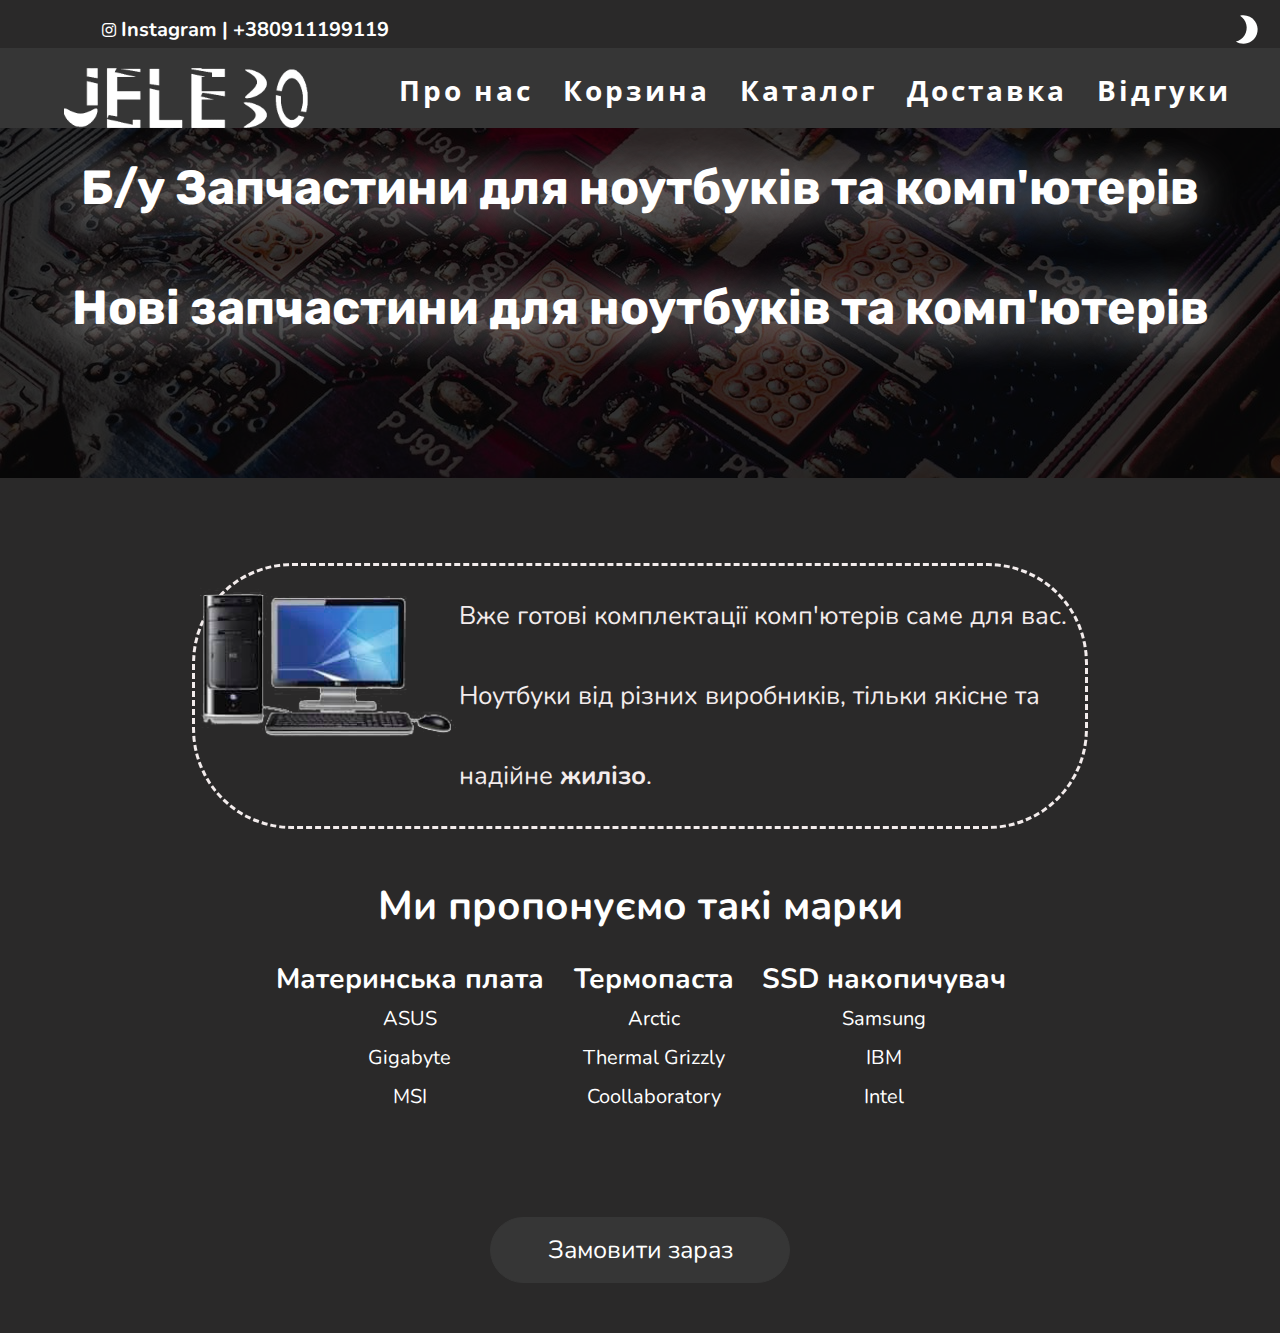
<file: index.html>
<!DOCTYPE html>
<html lang="ru">
<head>
	<meta charset="UTF-8">
	<meta name="viewport" content="width=device-width, initial-scale=1.0">
	<title>Jelezo</title>
	<link rel="stylesheet" href="style.css">
	<link rel="stylesheet" href="https://use.fontawesome.com/releases/v5.8.2/css/all.css">
	<link href="https://fonts.googleapis.com/css2?family=Open+Sans+Condensed:wght@300&display=swap" rel="stylesheet">
	<link href="https://fonts.googleapis.com/css2?family=Rubik:wght@500&display=swap" rel="stylesheet">
	<link href="https://fonts.googleapis.com/css2?family=Nunito&display=swap" rel="stylesheet">
</head>
<body>
	<header>
		<div>
			
		</div>
		<div class="up-menu">
			<div class="box">
		      <div class="toggle_switch" id="switchLight">
		        <input type="checkbox" class="switch">
		        <svg class="checkbox" xmlns="http://www.w3.org/2000/svg" style="isolation:isolate" viewBox="0 0 168 80">
		           <path class="outer-ring" d="M41.534 9h88.932c17.51 0 31.724 13.658 31.724 30.482 0 16.823-14.215 30.48-31.724 30.48H41.534c-17.51 0-31.724-13.657-31.724-30.48C9.81 22.658 24.025 9 41.534 9z" fill="none" stroke="#233043" stroke-width="3" stroke-linecap="square" stroke-miterlimit="3"/>
		           <path class="is_checked" d="M17 39.482c0-12.694 10.306-23 23-23s23 10.306 23 23-10.306 23-23 23-23-10.306-23-23z"/>
		          <path class="is_unchecked" d="M132.77 22.348c7.705 10.695 5.286 25.617-5.417 33.327-2.567 1.85-5.38 3.116-8.288 3.812 7.977 5.03 18.54 5.024 26.668-.83 10.695-7.706 13.122-22.634 5.418-33.33-5.855-8.127-15.88-11.474-25.04-9.23 2.538 1.582 4.806 3.676 6.66 6.25z"/>
		        </svg>
		        </div>
		    </div>
			<i style="color: #fff;" class="fab fa-instagram"></i><a href="#"> Instagram | </a>
			<a href="tel:+380911199119">+380911199119</a>

		</div>
		<div class="header-0">
			<div class="logo">
				<a href="index.html"><img id="logotype" src="photo/logo-1.png" alt="logotype"></a>		
			</div>
			<ul class="menu">
				<li><a href="#">Про нас</a></li>
				<li><a href="#">Корзина</a></li>
				<li><a href="#">Каталог</a>
					<ul class="menu-under">
						<li><a href="#">Материнські плати</a></li>
						<li><a href="#">SDD накопичувачі</a></li>
						<li><a href="#">Відеокарти</a></li>
						<li><a href="#">Процесори</a></li>
					</ul>
				</li>
				<li><a href="#">Доставка</a></li>
				<li><a href="./reviews.html">Відгуки</a></li>
			</ul>
			<div class="menu-mobile-burger">
				<img id="open-menu" src="[data-uri]" />
			</div>		
		</div>
		<div class="menu-mobile-1">
			<img id="close-menu" src="[data-uri]" />
			<nav class="menu-mob">
				<li><a href="./index.html">Головна</a></li>
				<li><a href="#">Про нас</a></li>
				<li><a href="#">Корзина</a></li>
				<li>
					<input type="checkbox" class="sub-menu" id="sub-menu-id">
					<label for="sub-menu-id" class="sub-menu">Каталог <i class="fas fa-angle-down"></i></label>
					<ul class="sub-1">
						<li><a href="#">Материнські плати</a></li>
						<li><a href="#">SDD накопичувачі</a></li>
						<li><a href="#">Відеокарти</a></li>
						<li><a href="#">Процесори</a></li>
					</ul>
				</li>
				<li><a href="#">Доставка</a></li>
				<li><a href="./reviews.html">Відгуки</a></li>
			</nav>
		</div>	
	</header>
	<section class="index-section-1">
		<div class="content-1">
			<div class="content-2">
				<div class="content-3">
					<h1>Б/у Запчастини для ноутбуків та комп'ютерів <br>
					Нові запчастини для ноутбуків та комп'ютерів</h1>
				</div>
			</div>
		</div>
		<div class="computer-line">
			<div class="content-1-1">
				<img src="photo/computer-nobg.png" alt="computer">
				<div class="computer-text">
					<p>
						Вже готові комплектації комп'ютерів саме для вас. <br>
						Ноутбуки від різних виробників, тільки якісне та надійне <b>жилізо</b>.
					</p>
				</div>
			</div>
		</div>
		<div class="table-fon">
			<div class="table-title">
				<p>Ми пропонуємо такі марки</p>
			</div>
			<div class="table-up">
				<table class="table-0">
					<tr class="table-tr">
					    <th class="table-text">Материнська плата</th>
					    <th class="table-text">Термопаста</th>
					    <th class="table-text">SSD накопичувач</th>
					</tr>
					<tr class="table-tr">
					    <td>ASUS</td>
					    <td>Arctic</td>
					    <td>Samsung</td>					    
					</tr>
					<tr class="table-tr">
					    <td>Gigabyte</td>
					    <td>Thermal Grizzly</td>
					    <td>IBM</td>					    
					</tr>
					<tr class="table-tr">
					    <td>MSI</td>
					    <td>Coollaboratory</td>
					    <td>Intel</td>					    
					</tr>
				</table>
			</div>
		</div>
		<div class="butt-1">
			<button class="butt-2">
				Замовити зараз
			</button>
		</div>		
	</section>
	<script src="https://code.jquery.com/jquery-2.2.4.js?ver=1.0"></script>	
	<script src="js/menu-mobile.js"></script>
	<script src="js/switch.js"></script>
</body>
</html>
</file>
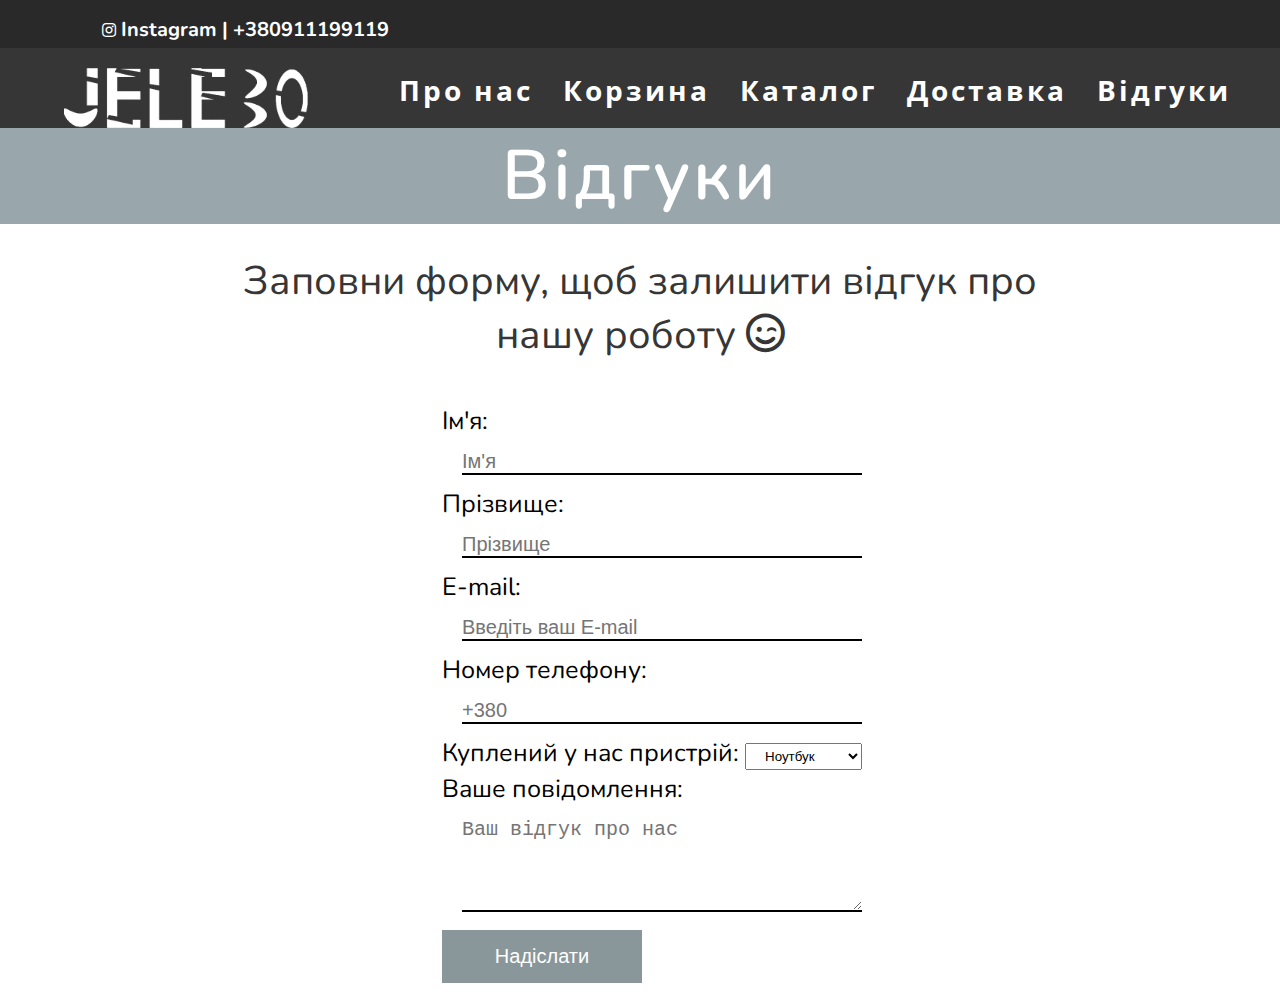
<file: reviews.html>
<!DOCTYPE html>
<html lang="ru">
<head>
	<meta charset="UTF-8">
	<meta name="viewport" content="width=device-width, initial-scale=1.0">
	<title>Jelezo Відгуки</title>
	<link rel="stylesheet" href="style.css">
	<link rel="stylesheet" href="https://use.fontawesome.com/releases/v5.8.2/css/all.css">
	<link href="https://fonts.googleapis.com/css2?family=Open+Sans+Condensed:wght@300&display=swap" rel="stylesheet">
	<link href="https://fonts.googleapis.com/css2?family=Rubik:wght@500&display=swap" rel="stylesheet">
	<link href="https://fonts.googleapis.com/css2?family=Nunito&display=swap" rel="stylesheet">
</head>
<body>
	<header>
		<div class="up-menu">
			<i style="color: #fff;" class="fab fa-instagram"></i><a href="#"> Instagram | </a>
			<a href="tel:+380911199119">+380911199119</a>
		</div>
		<div class="header-0">
			<div class="logo">
				<a href="index.html"><img src="photo/logo-1.png" alt="logotype"></a>		
			</div>
			<ul class="menu">
				<li><a href="#">Про нас</a></li>
				<li><a href="#">Корзина</a></li>
				<li><a href="#">Каталог</a>
					<ul class="menu-under">
						<li><a href="#">Материнські плати</a></li>
						<li><a href="#">SDD накопичувачі</a></li>
						<li><a href="#">Відеокарти</a></li>
						<li><a href="#">Процесори</a></li>
					</ul>
				</li>
				<li><a href="#">Доставка</a></li>
				<li><a href="./reviews.html">Відгуки</a></li>
			</ul>
			<div class="menu-mobile-burger">
				<img id="open-menu" src="[data-uri]" />
			</div>		
		</div>
		<div class="menu-mobile-1">
			<img id="close-menu" src="[data-uri]" />
			<nav class="menu-mob">
				<li><a href="./index.html">Головна</a></li>
				<li><a href="#">Про нас</a></li>
				<li><a href="#">Корзина</a></li>
				<li>
					<input type="checkbox" class="sub-menu" id="sub-menu-id">
					<label for="sub-menu-id" class="sub-menu">Каталог <i class="fas fa-angle-down"></i></label>
					<ul class="sub-1">
						<li><a href="#">Материнські плати</a></li>
						<li><a href="#">SDD накопичувачі</a></li>
						<li><a href="#">Відеокарти</a></li>
						<li><a href="#">Процесори</a></li>
					</ul>
				</li>
				<li><a href="#">Доставка</a></li>
				<li><a href="./reviews.html">Відгуки</a></li>
			</nav>
		</div>	
	</header>
	<section>
		<div class="rev-0">
			<div class="rev-1">
				<p>Відгуки</p>
			</div>			
		</div>
		<div class="rev-2">
				Заповни форму, щоб залишити відгук про нашу роботу <i class="far fa-smile-wink"></i>
		</div>
		<div class="form-reviews">
			<form action="handler.php">
			<table>
					<td>
			            <label class="name-reviews" for="name">Ім'я:</label>
			        </td>
				<tr>
			        
			        <td>
			            <input class="input-reviews" type="text"  name="username" placeholder="Ім'я" required>
			        </td>
			    </tr>
			    	<td>
			            <label class="name-reviews" for="uname">Прізвище:</label>
			        </td>
			    <tr>
			        
			        <td>
			            <input class="input-reviews" type="text"  name="username" placeholder="Прізвище" required>
			        </td>
			    </tr>
			    	<td>
		                <label class="name-reviews" for="uemail">E-mail:</label>
		            </td>
			    <tr>
			    			            
		            <td>
		                <input class="input-reviews" type="text"  name="usermail" placeholder="Введіть ваш E-mail">
		            </td>
		        </tr>
		        	<td>
		                <label class="name-reviews" for="phone">Номер телефону:</label>
		            </td>
		            <tr>
		            	<td>
				        	<label><input class="input-reviews" type="number" required name="Номер телефону" placeholder="+380"></label>
				        </td>	
		            </tr>
		        
		        </tr>
		        <tr>
		        	<td>
		        		<label class="name-reviews" for="service">Куплений у нас пристрій: </label>
		        			<select class="select-reviews" name="service">
					        	<option value="Ноутбук">Ноутбук</option> 
					        	<option value="Комп'ютер">Комп'ютер</option> 
					    	</select> 		        		
		        	</td>		        				      
			    </tr> 
		        	<td>
		                <label class="name-reviews">Ваше повідомлення:</label>
		            </td>
		        <tr>
		            
		            <td>
		                <textarea class="input-reviews" rows="4" cols="40" placeholder="Ваш відгук про нас" required></textarea>
		            </td>
		        </tr>
		        <tr>		            
		            <td>
		                <input class="button-reviews" type="submit" value="Надіслати">
		            </td>
		        </tr>
			</table>
		</form>
		</div>			
	</section>	
	<script src="https://code.jquery.com/jquery-2.2.4.js?ver=1.0"></script>	
	<script src="js/menu-mobile.js"></script>
</body>
</html>
</file>
<file: style.css>
* {
	margin: 0;
	padding: 0;
}
body {
	background-color: #fff;
}
.up-menu {
	height: 3em;
	background-color: #2a2929;
	padding-left: 8vw;
}
.up-menu a {
	text-decoration: none;
	font-size: 20px;
	font-weight: 700;
	color: #fff;
	line-height: 60px;
	font-family: 'Nunito', sans-serif; 
}
.header-0 {
	height: 5em;
	display: grid;
    grid-template-columns: 50% 50%;
    background-color: #363636;
}
.menu {
	display: flex;
	list-style: none;
	align-items: center;
} 
.menu li:hover ul {
	display: block;
}
.menu li a {
	font-size: 28px;
	padding: 15px;
	text-decoration: none;
	color: #fff;
	font-family: 'Open Sans Condensed', sans-serif;
	font-weight: 700;
	letter-spacing: 3px;
}
.menu li a:hover {
	display: block;
	background-color: #505050;
}
.menu-under {
	list-style: none;
	background-color: #363636;
	display: none;
	position: absolute;
}
.menu-under li {
	padding: 0;
	margin: 15px;
}
.menu-under li a {
	font-size: 25px;
}
.menu-under li a:hover {
	display: block;
	background-color: #505050;
}
.logo img {
	height: 4em;
	padding-top: 10px;
	margin-left: 5vw;
}
/*меню моб*/
.menu-mob {
	margin-top: 5em;
	list-style: none;
	text-align: center;
}
.menu-mobile-burger {
	display: none;
}
.menu-mobile-burger img{
	width: 60px;
	padding: 20px;
    float: right;
    cursor: pointer;
}
.menu-mobile-1 {
	display: none;
	position: fixed;
	top: 0;
	left: 0;
	width: 100%;
	height: 100%;
	background-color: #363636;
	z-index: 10;
}
.menu-mobile-1 img{
	width: 40px;
    padding: 25px 65px;
    float: right;
    cursor: pointer;
}
.menu-mob li a{
	display: block;
	text-decoration: none;
	color: #fff;
	font-size: 30px;
	font-family: 'Open Sans Condensed', sans-serif;
	font-weight: 900;
	letter-spacing: 3px;
	line-height: 2.5;
}
.menu-mob li a:hover {
	background-color:#4d4d4d;
}
/*sub-menu*/
input[type=checkbox] {
    position: absolute;
    top: -9999px;
    left: -9999px;
}
.sub-menu {
	display: block;
    text-decoration: none;
    color: #fff;
    font-size: 30px;
    font-family: 'Open Sans Condensed', sans-serif;
    font-weight: 900;
    letter-spacing: 3px;
    line-height: 2.5;
    cursor: pointer;
}
.sub-menu:hover {
	background-color:#4d4d4d;
}
.sub-1 li a {
	font-size: 25px;
	color: #37a7f6;
}
.sub-1 {
	display: none;
}
input[type=checkbox]:checked ~ .sub-1 {
    display: block;
}
/*sub-menu end*/

/*меню моб кінець*/
.index-section-1 {
	background-color: #2a2929;
}
.content-1 {
	width: 100%;
    height: 350px;
    background: url(./photo/materinskaia-plata.jpg);
    background-size: cover;
    background-position: center;
}
.content-2 {
	background: rgba(0,0,0,0.8);
    width: 100%;
    height: 350px;
}
.content-3 {
	font-family: 'Rubik', sans-serif;
	text-align: center;
    color: #fff;
    font-size: 35px;
    line-height: 175px;
    text-shadow: -3px 3px 45px #d8d8d8;
}
.content-1-1 {
	margin-top: 85px;
}
.content-1-1  img {
	height: 200px;
	float: left;
}
.computer-line {
	width: 70vw;
	margin: 0 auto;
}
.computer-text {
	font-size: 45px;
	font-family: 'Nunito', sans-serif; 
	color: #f3ecec;
	line-height: 80px;
	border-left: none;
	border: 3px dashed #f3ecec;
	border-radius: 100px;
}
.computer-text p {
	padding: 10px;
}
.table-fon {
	padding: 50px 10px;
	width: 60vw;
	margin: 0 auto;
	font-family: 'Nunito', sans-serif; 
	color: #fff;
}
.table-title {
	font-size: 40px;	
	text-align: center;
	font-weight: 700;
}
.table-text {
	font-size: 28px;
}
.table-up {
	margin-top: 25px;
}
.table-0 {
	text-align: center;
	width: 60vw;
}
.table-tr td {
	font-size: 20px;
	padding: 5px;
}
.butt-1 {
	margin: 0 auto;
	width: 400px;
}
.butt-2 {
	margin: 50px 50px;
	font-family: 'Nunito', sans-serif; 
	background-color: #363636;
	border: 1px solid #363636;
	color: #fff;
	padding: 15px;
	font-size: 25px;
	border-radius: 40px;
	width: 300px;
}

/*swich*/

.box{
  background: #19232b;
}

.toggle_switch{
	width: 100px;
    height: 60px;
    right: 15px;
    position: absolute;
}


input[type="checkbox"].switch{
  -webkit-appearance: none;
     -moz-appearance: none;
          appearance: none;
  position: absolute;
  top: 0;
  right: 0;
  bottom: 0;
  left: 0;
  width: 100%;
  height: 100%;
  cursor: pointer;
  outline: 0;
  z-index: 1;
}

svg.checkbox .outer-ring{
  stroke-dasharray: 375;
  stroke-dashoffset: 375;
  -webkit-animation: resetRing .35s ease-in-out forwards;
          animation: resetRing .35s ease-in-out forwards;
}

input[type="checkbox"].switch:checked + svg.checkbox .outer-ring{
  -webkit-animation: animateRing .35s ease-in-out forwards;
          animation: animateRing .35s ease-in-out forwards;
}

input[type="checkbox"].switch:checked + svg.checkbox .is_checked{
  opacity: 1;
  -webkit-transform: translateX(0) rotate(0deg);
          transform: translateX(0) rotate(0deg);
}

input[type="checkbox"].switch:checked + svg.checkbox .is_unchecked{
  opacity: 0;
  -webkit-transform: translateX(-200%) rotate(180deg);
          transform: translateX(-200%) rotate(180deg);
}


svg.checkbox{
  position: absolute;
  top: 0;
  right: 0;
  bottom: 0;
  left: 0;
  width: 100%;
  height: 100%;
}

svg.checkbox .is_checked{
  opacity: 0;
  fill: yellow;
  -webkit-transform-origin: 50% 50%;
          transform-origin: 50% 50%;
  -webkit-transform: translateX(200%) rotate(45deg);
          transform: translateX(200%) rotate(45deg);
  -webkit-transition: all .35s;
  transition: all .35s;
}

svg.checkbox .is_unchecked{
  opacity: 1;
  fill: #fff; 
  -webkit-transform-origin: 50% 50%;
          transform-origin: 50% 50%;
  -webkit-transform: translateX(0) rotate(0deg);
          transform: translateX(0) rotate(0deg);
  -webkit-transition: all .35s;
  transition: all .35s;
}

@-webkit-keyframes animateRing{
  to{
    stroke-dashoffset: 0;
    stroke: #ff0;
  }
}

@keyframes animateRing{
  to{
    stroke-dashoffset: 0;
    stroke: #ff0;
  }
}

@-webkit-keyframes resetRing{
  to{
    stroke-dashoffset: 0;
    stroke: #fff;
  }
}

@keyframes resetRing{
  to{
    stroke-dashoffset: 0;
    stroke: #fff;
  }
}

.light .index-section-1 {
	background-color: #fff;
}
.light .header-0 {
	background-color: #fff;
}
.light .menu li a {
	color: #363636
}
.light .computer-text {
	color: #2a2929;
	border: 3px dashed #2a2929;
}
.light .table-fon {
	color: #2a2929;
}
.light .menu-under {
	background-color: #fff;
}
.light .up-menu {
	padding-left: calc(100%-286px);
}
.light .menu li a:hover {
	display: block;
	background-color: #f4f4f4;
}
.light .menu-under li a:hover {
	display: block;
	background-color: #f4f4f4;
}
/*swich End */


/*reviews*/
.rev-0 {
	font-family: 'Nunito', sans-serif; 
	background-color: #99a7ac;
}
.rev-1 {
	width: 70vw;
	font-size: 70px;
	margin: 0 auto;
	text-align: center;
	font-weight: 600;
	color: #fff;
	letter-spacing: 3px;
}
.rev-2 {
	padding: 30px;
	font-family: 'Nunito', sans-serif; 
	width: 70vw;
	font-size: 40px;
	margin: 0 auto;
	text-align: center;
	color: #363636;
}
.form-reviews {
	margin: 0 auto;
	width: 400px;
	font-family: 'Nunito', sans-serif; 
	padding: 10px;
}
.name-reviews {
	font-size: 25px;
}
.input-reviews {
	margin: 10px 20px;
	font-size: 20px;
	border: none;
	border-bottom: 2px solid #000;
	width: 400px;
}
.select-reviews {
	padding: 4px 15px;
}
.button-reviews {
	width: 200px;
	padding: 15px;
	font-size: 20px;
	box-shadow: none;
	color: #fff;
	border: none;
	background-color: #89969a;
}

/*reviews end*/
/*fonts*/
@font-face {
  font-family: "Rubik";
  src: url("./fonts/Rubik/static/Rubik-Light.ttf") format("truetype");
  src: url("./fonts/Rubik/static/Rubik-Bold.ttf") format("truetype");
  src: url("./fonts/Rubik/static/Rubik-Black.ttf") format("truetype");
}
/*fonts end*/
/*media*/
@media (min-width:1065px) and (max-width:1650px) {
	.computer-text {
		font-size: 2vw;
	}
	.content-3 {
		font-size: 1.5em;
    	line-height: 5em;
	}
	.logo img {
    height: 60px;    
    padding-top: 20px;    
	}
	.header-0 {
    grid-template-columns: 30% 70%;    
	}
}
@media (min-width:700px) and (max-width:1064px) {
	.computer-text {
		font-size: 3vw;
		line-height: 5vh;
	}
	.computer-text p {
    	padding: 3vw;
	}
	.content-3 {
	    font-size: 2.7vw;
	    line-height: 17vw;
	    padding: 10px;
	}
	.logo img {
	    height: 40px;
	    padding-top: 1.5em;
	}	
	.header-0 {
    	grid-template-columns: 30% 70%;    
	}
	.menu li a {
	    font-size: 3vw;
	    padding: 1vw;
	}
	.table-title {
		font-size: 35px;
	}
	.table-text {
    	font-size: 2.5vw;
	}
}
@media (min-width:300px) and (max-width:699px) {
	.computer-text {
		font-size: 3vw;
    	line-height: 3vh;
	}
	.computer-text p {
    	padding: 7vw;
	}
	.content-3 {
	    font-size: 2.7vw;
	    line-height: 17vw;
	    padding: 10px;
	}
	.logo img {
	    height: 40px;
	    padding-top: 1.5em;
	    margin-left: 2vw;
	}	
	.header-0 {
    	grid-template-columns: 35% 65%;    
	}
	.menu li a {
	    font-size: 2.3vw;
    	padding: 1vw;
	}
	.table-title {
    	font-size: 6vw;    
	}
	.table-fon {
	    padding: 50px 10px;
	    width: 366px;	    
	}
	.table-0 {	    
	    width: 366px;
	}
	.table-tr td {
	    font-size: 3vw;
	    padding: 5px;
	}
	.table-text {
    	font-size: 3vw;
	}
}
@media (min-width:300px) and (max-width:450px) {
	.up-menu a {
		font-size: 4vw;
	}
	.menu {
		justify-content: center;
	}
	.menu li a {
	    font-size: 3.5vw;
	    padding: 2vw;
	}
	.table-text {
    	font-size: 18px;
	}
}


@media all and (max-width:400px) {
	.rev-1 {
		    font-size: 7vw;
	}
	.rev-2 {
		font-size: 4vw;
	}
	.name-reviews {
		font-size: 4vw;
	}
	.button-reviews {
	    font-size: 5vw;
	}
}
@media (min-width:360px) and (max-width:510px) {
	.input-reviews {
	    font-size: 4vw;
	    width: 300px;
	}
	.form-reviews {
		width: auto;
	}
}
@media all and (max-width:359px) {
	.input-reviews {
	    font-size: 4vw;
	    width: 200px;
	}
	.form-reviews {
		width: auto;
	}
}

@media all and (max-width:600px) {
	.menu {
		display:none;
	}
	.menu-mobile-burger {
		display: block;
	}
}
/*media end*/
</file>
